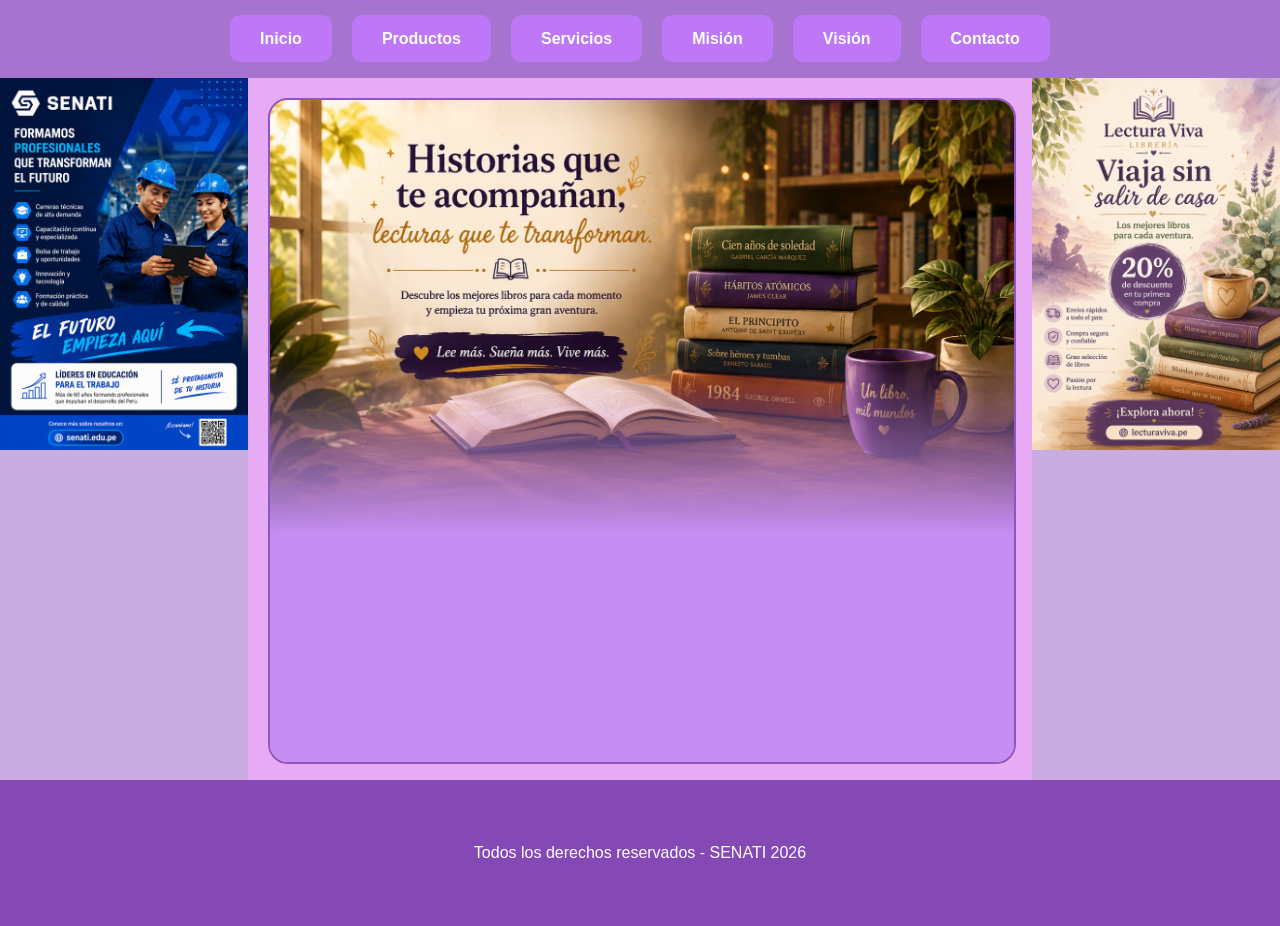
<file: index.html>
<!DOCTYPE html>
<html lang="es">
<head>
  <meta charset="UTF-8">
  <meta name="viewport" content="width=device-width, initial-scale=1.0">
  <title>LECTURA VIVA LIBRERIA</title>
  <link rel="stylesheet" href="estilos/estilo.css"></link>
  <link rel="icon" href="icono/icono.jpeg">
</head>
<body>
    <header>
        <nav>
            <input type="checkbox" id="activadormenu">
            <label for="activadormenu" id="hamburguesa">☰</label>
            <ul id="menu">
                <li><a href="portada.html" target="frame_contenido">Inicio</a></li>
                <li><a href="productos.html" target="frame_contenido">Productos</a></li>
                <li><a href="servicios.html" target="frame_contenido">Servicios</a></li>
                <li><a href="mision.html" target="frame_contenido">Misión</a></li>
                <li><a href="vision.html" target="frame_contenido">Visión</a></li>
                <li><a href="contacto.html" target="frame_contenido">Contacto</a></li>
            </ul>
        </nav>
    </header>
    <div id="contenedor" >
        <div id="Publicidad1" >
            <img src="imagenes/PUBLICIDAD/publicidad 2.jpeg" alt="">
        </div>
        <div id="contenido" >
            <iframe name="frame_contenido" src="portada.html" frameborder="0"></iframe>
        </div>
        <div id="publicidad2">
            <img src="imagenes/PUBLICIDAD/publicidad 1.jpeg" alt="">
        </div>
    </div>
    <footer>
        <p>Todos los derechos reservados - SENATI 2026</p>
    </footer>
</body>
</html>
</file>
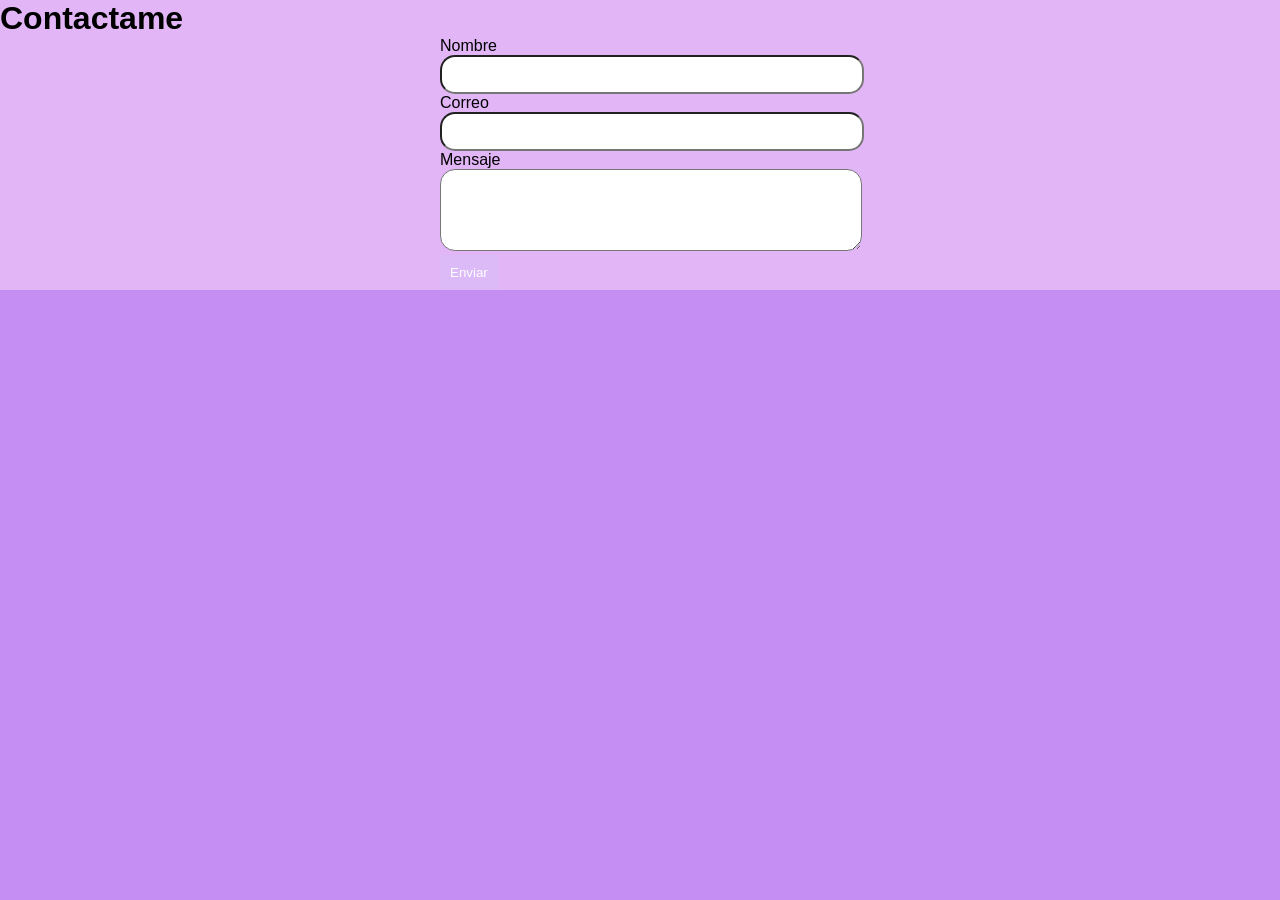
<file: contacto.html>
<!DOCTYPE html>
<html lang="es">
<head>
  <meta charset="UTF-8">
  <meta name="viewport" content="width=device-width, initial-scale=1.0">
  <title>CONTACTO</title>
  <link rel="stylesheet" href="estilos/estilo.css">
</head>
<body>
  <div class="CONTACTO">
    <h1>Contactame</h1>
    <form action="">
      <label for="">Nombre</label>
      <input type="text" name="Nombre" required>
      <label for="">Correo</label>
      <input type="text" name="Correo" required>
      <label for="">Mensaje</label>
      <textarea name="Mensaje" rows="4" required></textarea>
      <button>Enviar</button>
    </form>
  </div>
</body>
</html>
</file>
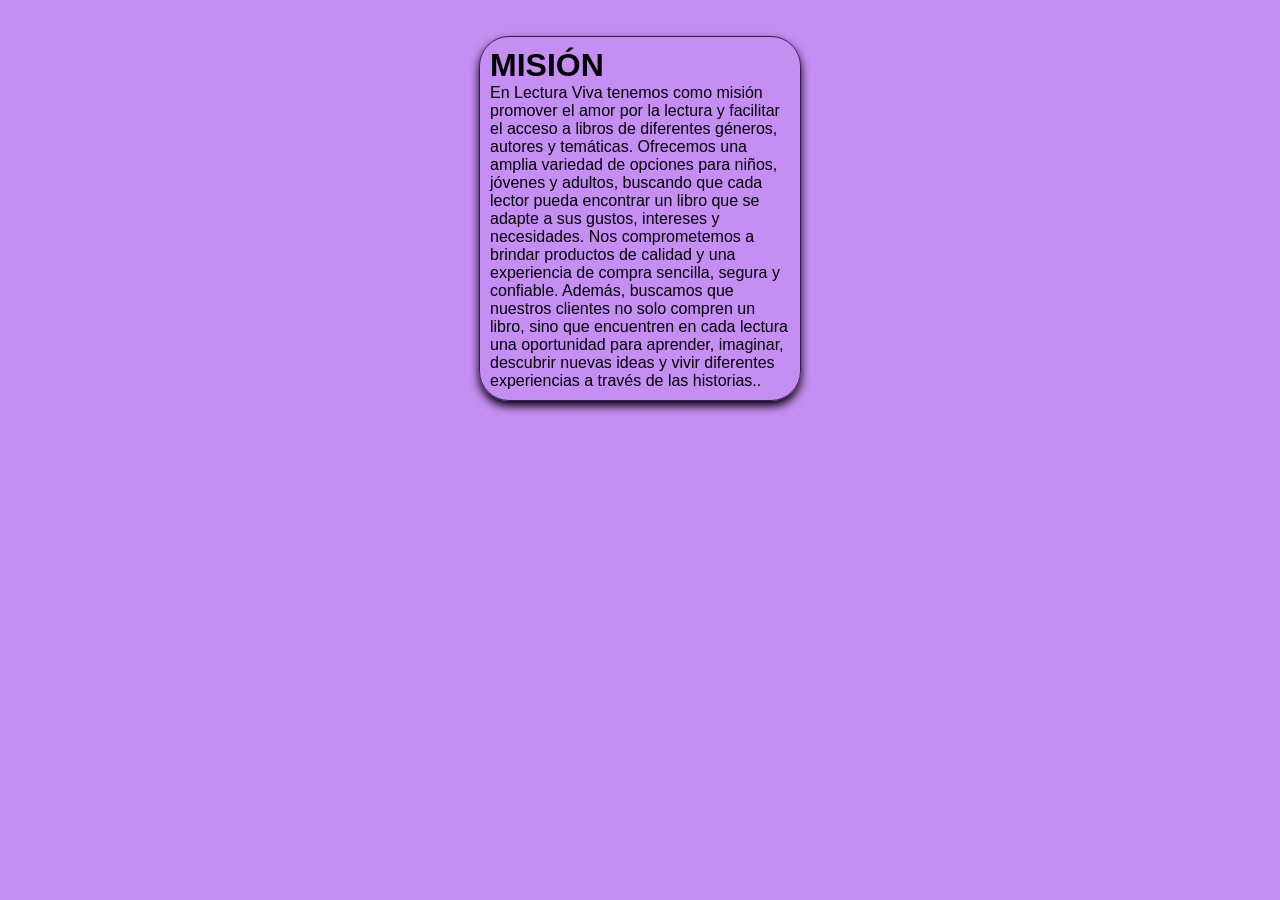
<file: mision.html>
<!DOCTYPE html>
<html lang="es">
<head>
  <meta charset="UTF-8">
  <meta name="viewport" content="width=device-width, initial-scale=1.0">
  <title>Document</title>
  <link rel="stylesheet" href="estilos/estilo.css">
</head>
<body>
  <br>
  <br>
  <div class="mis_vis">
    <h1>MISIÓN</h1>
    <P>En Lectura Viva tenemos como misión promover el amor por la lectura 
      y facilitar el acceso a libros de diferentes géneros, autores y temáticas. 
      Ofrecemos una amplia variedad de opciones para niños, jóvenes y adultos, 
      buscando que cada lector pueda encontrar un libro que se adapte a sus 
      gustos, intereses y necesidades.
      Nos comprometemos a brindar productos de calidad y una experiencia de compra
      sencilla, segura y confiable. Además, buscamos que nuestros clientes no solo 
      compren un libro, sino que encuentren en cada lectura una oportunidad para aprender,
      imaginar, descubrir nuevas ideas y vivir diferentes experiencias a través de las historias..</P>
  </div>
</body>
</html>
</file>
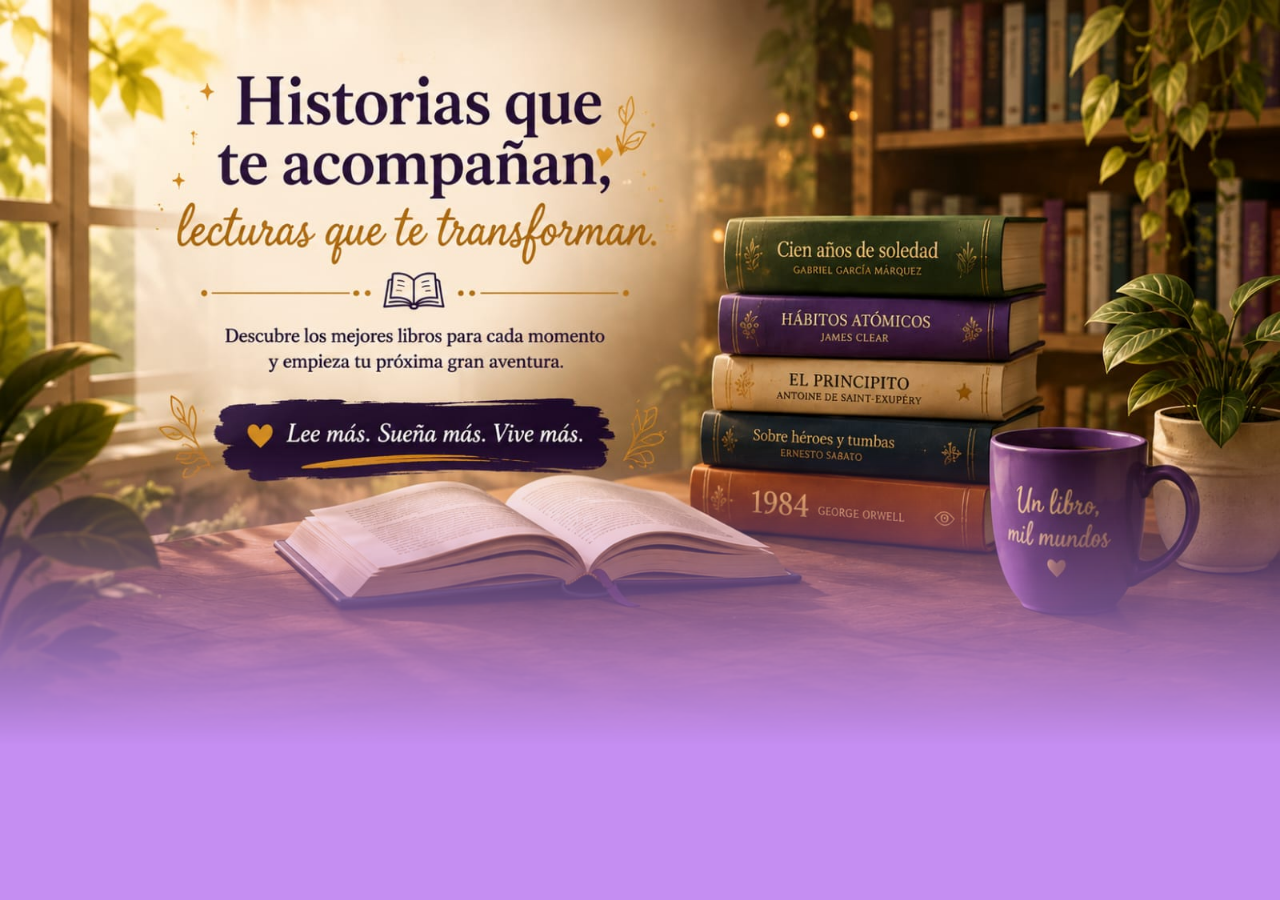
<file: portada.html>
<!DOCTYPE html>
<html lang="es">
<head>
  <meta charset="UTF-8">
  <meta name="viewport" content="width=device-width, initial-scale=1.0">
  <title>portada</title>
  <link rel="stylesheet" href="estilos/estilo.css">
</head>
<body>
 <div class="portada">
  <img src="imagenes/portada/portada.jpeg" alt="">
 </div>
</body>
</html>
</file>
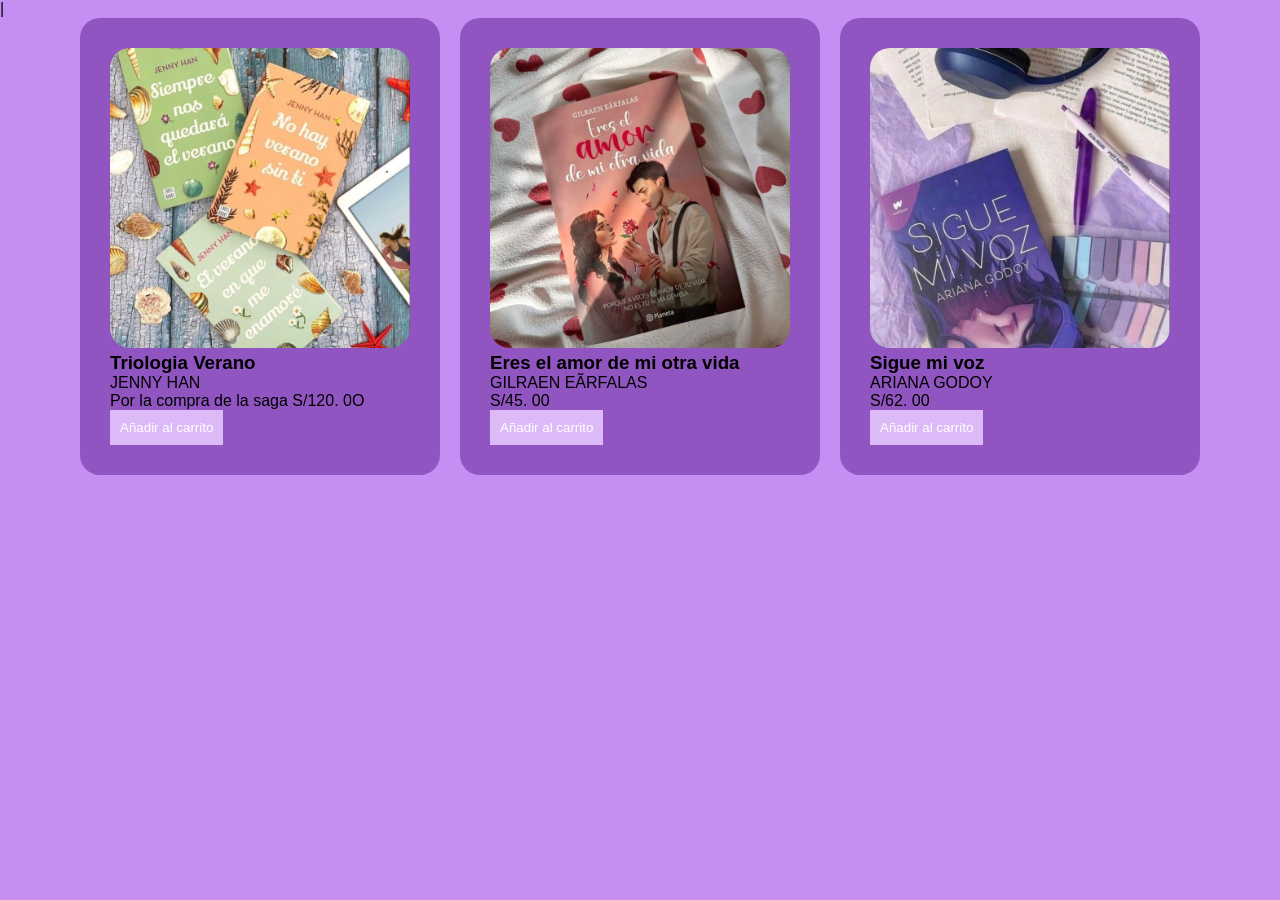
<file: productos.html>
<!DOCTYPE html>
<html lang="es">
<head>
  <meta charset="UTF-8">
  <meta name="viewport" content="width=device-width, initial-scale=1.0">
  <title>Productos</title>
  <link rel="stylesheet" href="estilos/estilo.css">
</head>
<body>
|<div id="galeria_prod">
    
    <div class="prod">
        <img src="imagenes/imagenes/verano.jpeg" alt="">
        <h3>Triologia Verano</h3>
        <p>JENNY HAN</p>
        <p>Por la compra de la saga S/120. 0O </p>
        <BUtton>Añadir al carrito</BUtton>
    </div>
     <div class="prod">
        <img src="imagenes/imagenes/eres el amor en mi otra vida.jpeg" alt="">
        <h3>Eres el amor de mi otra vida</h3>
        <P>GILRAEN EÃRFALAS </P>
        <p>S/45. 00</p>
        <BUtton>Añadir al carrito</BUtton>
        
    </div>
    <div class="prod">
        <img src="imagenes/imagenes/sigue mi voz.jpeg" alt="">
        <h3>Sigue mi voz</h3>
        <p>ARIANA GODOY</p>
        <P>S/62. 00</P>
        <BUtton>Añadir al carrito</BUtton>
    </div>
</div>
</body>
</html>
</file>
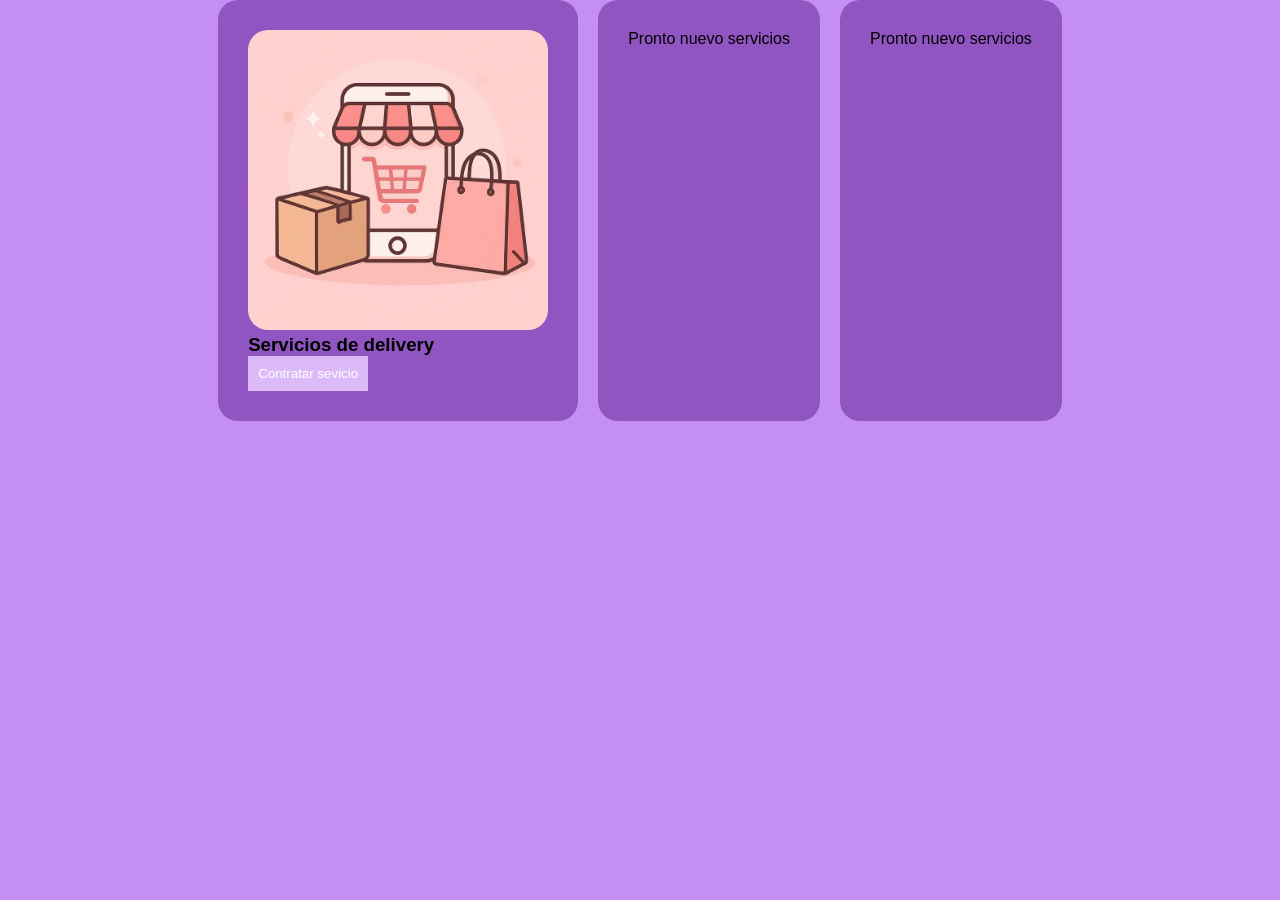
<file: servicios.html>
<!DOCTYPE html>
<html lang="en">
<head>
  <meta charset="UTF-8">
  <meta name="viewport" content="width=device-width, initial-scale=1.0">
  <title>Servicios</title>
  <link rel="stylesheet" href="estilos/estilo.css">
</head>
<body>
  <div id="galeria_prod">
    
    <div class="prod">
      <img src="imagenes/SERVICIOS/sevicios.jpeg"  alt=""> 
        <h3>Servicios de delivery</h3>
        <BUtton>Contratar sevicio</BUtton>
    </div>
     <div class="prod">
        <p>Pronto nuevo servicios</p>
    </div>
    <div class="prod">
        <p>Pronto nuevo servicios</p>
    </div>
</div>
</body>
</html>
</file>
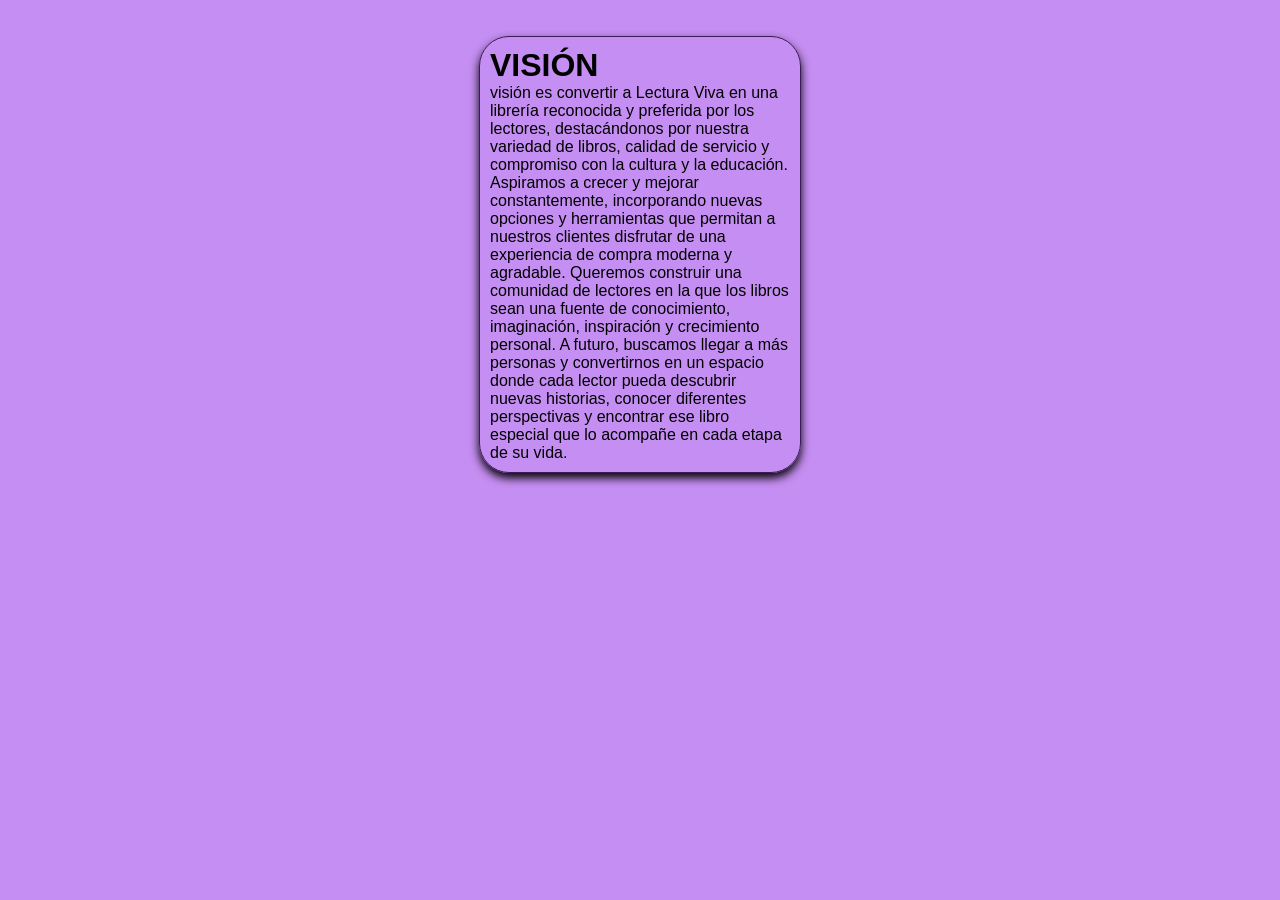
<file: vision.html>
<!DOCTYPE html>
<html lang="en">
<head>
  <meta charset="UTF-8">
  <meta name="viewport" content="width=device-width, initial-scale=1.0">
  <title>Document</title>
  <link rel="stylesheet" href="estilos/estilo.css">
</head>
<body>
  <Br>
  <Br>
  <div class="mis_vis">
    <h1>VISIÓN</h1>
     </p>visión es convertir a Lectura Viva en una librería reconocida y preferida
       por los lectores, destacándonos por nuestra variedad de libros, calidad de servicio
        y compromiso con la cultura y la educación. Aspiramos a crecer y mejorar constantemente, 
        incorporando nuevas opciones y herramientas que permitan a nuestros clientes disfrutar 
        de una experiencia de compra moderna y agradable.
        Queremos construir una comunidad de lectores en la que los libros sean una fuente 
        de conocimiento, imaginación, inspiración y crecimiento personal. A futuro, buscamos llegar a más 
        personas y convertirnos en un espacio donde cada lector pueda descubrir nuevas historias, conocer
        diferentes perspectivas y encontrar ese libro especial que lo acompañe en cada etapa de su vida.</p>
  </div>
</body>
</html>
</file>
<file: estilos/estilo.css>
*{
    margin: 0;
    padding: 0;
}
/* Aqui perzonalizo la fuente de la pagina y el color de fondo */
body{
    font-family: Arial, Helvetica, sans-serif;
    background-color: #c58ef2 ; 
}
/* AQUI PERZONALIZO LA CABECERA O EL MENU DE NAVEGACION */
header{
    background-color: #a673cf ;
    color: white;
    text-align: center;
}
#menu{
    list-style: none;
    display: flex;
    gap: 20px;
    justify-content: center;
    padding: 30px;
}
#menu a{
    text-decoration: none;
    color: white;
    background-color:#bd77f7 ;
    padding: 15px 30px;
    border-radius: 10px;
    font-weight: bolder;
    transition: all 0.3s ease;
}
#menu a:hover{
    background-color: #3b1a56;
}
/*Aqui voy a organizar el cuerpo de mi pagina */
#contenedor {
    display: flex;
    min-height: 400px;
    min-height: 78vh;
}
#Publicidad1 {
    width: 20%;
    background-color: #c9ade0; 
}
#contenido {
     width: 60%;
     background-color: #e7aaf5;
     padding: 20px;
}
#publicidad2 {
    width: 20%;
    background-color: #c9ade0;
}
iframe{
    width: 100%;
    height: 100%;
    border: 2px solid #9055c1 ;
    border-radius: 20px;
}
footer {
    background-color: #8449b5;
    color: #FFFFFF;
    text-align: center;
    padding: 5%;
}
/*AQUI PERSONALIZO PRODUCTOS*/
#galeria_prod{
    display: grid;
    grid-template-columns: repeat(3, auto);
    justify-content: center;
    gap: 20px;
}
.prod{
    background-color: #9055c1;
    max-width: 300px;
    padding: 30px;
    border-radius: 20px;
}
.prod img{
    width: 100%;
    border-radius: 20px;
}
.prod:hover{
    box-shadow: 0px 5px 10px #8449b5;
    border: 1px solid #3b1a56;
}
button{
    padding: 10px;
    background-color: #dcbaf7;
    color: #FFFFFF;
    border: none;
    cursor: pointer;
}
button:hover{
    background-color: #3b1a56;
}
#Publicidad1 img{
    width: 100%;
}
#publicidad2 img{
    width: 100%;
}
.portada img{
    width: 100%;
    -webkit-mask-image: linear-gradient(to bottom, rgba(0, 0, 0, 1) 60%, rgba(0, 0, 0, 0) 100%);
    mask-image: linear-gradient(to bottom, rgba(0, 0, 0, 1) 60%, rgba(0, 0, 0, 0) 100%);
}
.mis_vis{
    border: 1px solid #3b1a56;
    width: 300px;
    border-radius: 30px;
    margin: auto;
    padding: 10px;
    box-shadow: 0px 5px 10px;
}
/*AQUI PERSONALIZO EL CONTACTO*/
form{
    max-width: 400px;
    margin: auto;
    text-align: left;
}
.CONTACTO{
    width: 100%;
    background-color: #e1b5f6;
}
input, textarea{
    width: 100%;
    padding: 10PX;
    border-radius: 15px;
}
#hamburguesa{
    font-size: 30px;
    cursor: pointer;
    display: none;
}

#activadormenu{
    display: none;
}

/*AQUI PERSONALIZO MI PAGINA PARA QUE SE ADAPTE A OTROS DISPOSITIVOS*/
@media( max-width: 750px){
    #menu{
        flex-direction: column;    
        gap: 1px;
        padding: 8px;
        display: none;
    }
    #menu a{
        display: flex;
        justify-content: center;
    }
    #contenedor{
        flex-direction: column;
    }    
    #Publicidad1, #contenido, #publicidad2{
        width: 100%;
        margin: auto;
    }
    #Publicidad1{
        width: 200px;
    }
    #publicidad2{
        width: 200px;
    }
    iframe{
        height: 900px;
    }
    #galeria_prod{
        grid-template-columns: repeat(1, auto);
    }
    #hamburguesa{
        display: block;
    }
    #activadormenu:checked + #hamburguesa + #menu {
        display: flex;
    }
}
</file>
